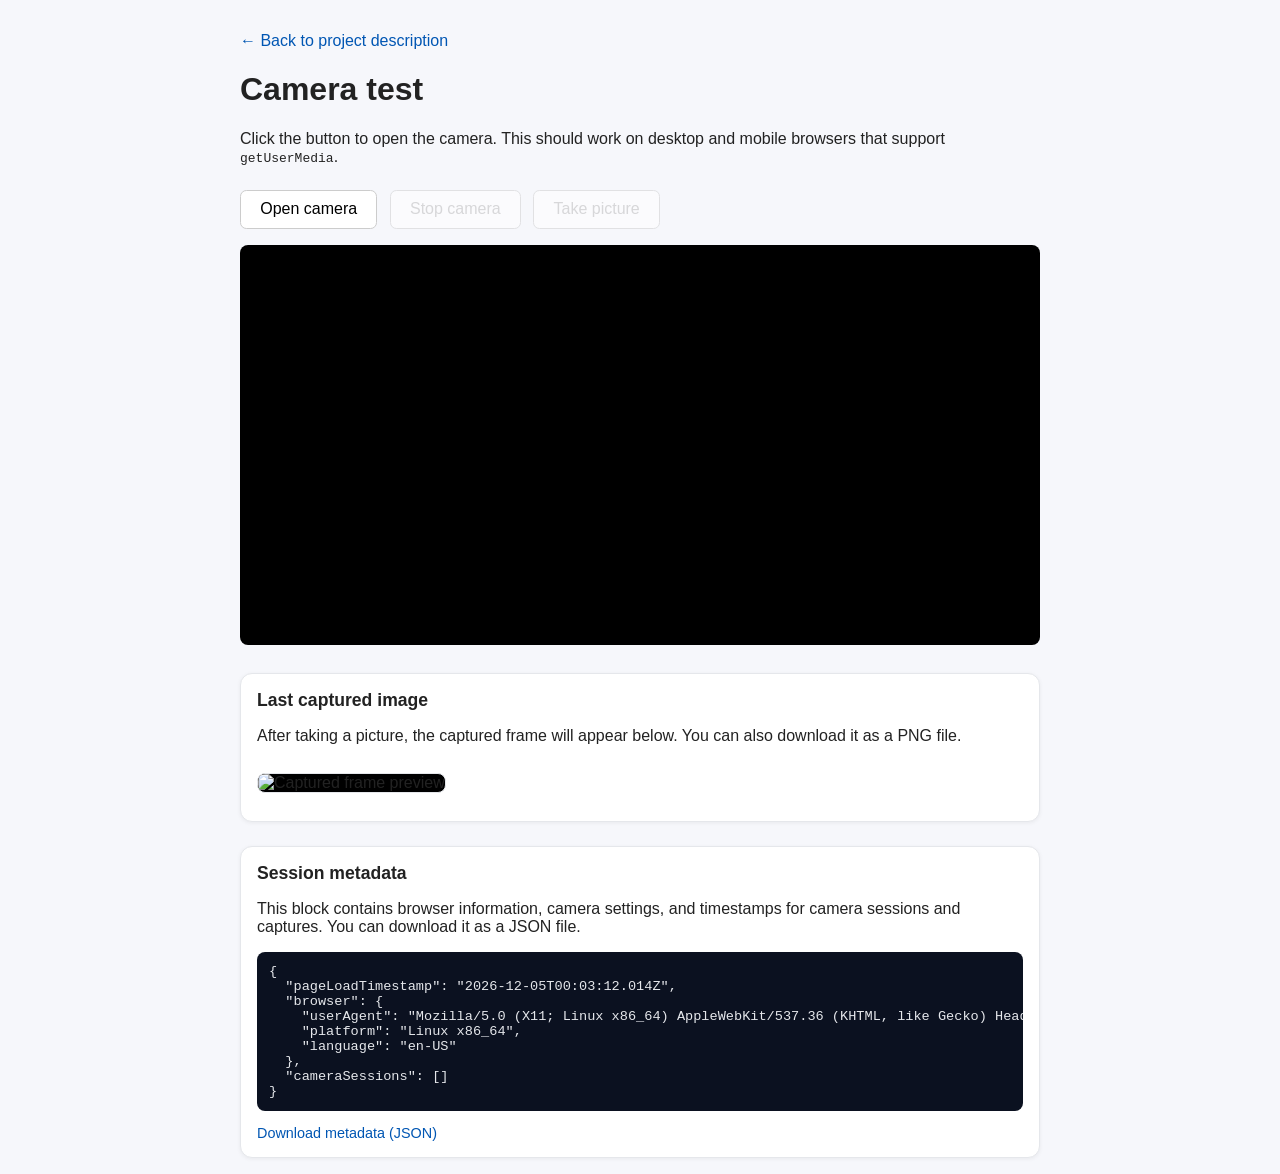
<file: projects/camera-test-demo.html>
<!DOCTYPE html>
<html lang="en">
<head>
    <meta charset="UTF-8" />
    <title>Camera test demo – Arritmic</title>
    <meta name="viewport" content="width=device-width, initial-scale=1.0" />
    <style>
        body {
            font-family: sans-serif;
            max-width: 800px;
            margin: 0 auto;
            padding: 1rem;
            background: #f6f7fb;
            color: #222;
        }
        header {
            margin-bottom: 1rem;
        }
        a {
            color: #0056b3;
            text-decoration: none;
        }
        a:hover {
            text-decoration: underline;
        }
        button {
            padding: 0.6rem 1.2rem;
            font-size: 1rem;
            margin-right: 0.5rem;
            margin-top: 0.5rem;
            border-radius: 0.4rem;
            border: 1px solid #ccc;
            background: #ffffff;
            cursor: pointer;
        }
        button:disabled {
            opacity: 0.5;
            cursor: default;
        }
        video {
            margin-top: 1rem;
            width: 100%;
            max-height: 400px;
            background: #000;
            border-radius: 0.5rem;
        }
        #error {
            margin-top: 1rem;
            color: red;
            white-space: pre-line;
        }
        .section-card {
            margin-top: 1.5rem;
            padding: 1rem;
            background: #ffffff;
            border-radius: 0.75rem;
            box-shadow: 0 1px 4px rgba(0, 0, 0, 0.06);
            border: 1px solid #e5e7eb;
        }
        .section-card h2 {
            margin-top: 0;
            margin-bottom: 0.5rem;
            font-size: 1.1rem;
        }
        #photoPreview {
            margin-top: 0.75rem;
            max-width: 100%;
            border-radius: 0.5rem;
            border: 1px solid #e5e7eb;
            background: #000;
        }
        #metadataPretty {
            margin-top: 0.5rem;
            padding: 0.75rem;
            background: #0b1120;
            color: #e5e7eb;
            border-radius: 0.5rem;
            font-family: "SF Mono", Menlo, Monaco, Consolas, "Liberation Mono", "Courier New", monospace;
            font-size: 0.85rem;
            overflow-x: auto;
        }
        .download-links {
            margin-top: 0.75rem;
            font-size: 0.9rem;
        }
        .download-links a {
            margin-right: 1rem;
        }
        #controls {
            margin-top: 0.75rem;
        }
        /* Hide canvas but keep it in the DOM */
        #captureCanvas {
            display: none;
        }
    </style>
</head>
<body>
    <header>
        <p><a href="camera-test.html">← Back to project description</a></p>
        <h1>Camera test</h1>
    </header>

    <p>
        Click the button to open the camera. This should work on desktop and mobile
        browsers that support <code>getUserMedia</code>.
    </p>

    <div id="controls">
        <button id="startBtn">Open camera</button>
        <button id="stopBtn" disabled>Stop camera</button>
        <button id="captureBtn" disabled>Take picture</button>
    </div>

    <video id="video" autoplay playsinline></video>
    <div id="error"></div>

    <!-- Hidden canvas used for capturing frames -->
    <canvas id="captureCanvas"></canvas>

    <!-- Captured image preview -->
    <div class="section-card">
        <h2>Last captured image</h2>
        <p>
            After taking a picture, the captured frame will appear below. You can also download it as a PNG file.
        </p>
        <img id="photoPreview" alt="Captured frame preview" />
        <div class="download-links">
            <a id="downloadImageLink" href="#" style="display:none;">Download last image (PNG)</a>
        </div>
    </div>

    <!-- Metadata section -->
    <div id="metadataSection" class="section-card">
        <h2>Session metadata</h2>
        <p>
            This block contains browser information, camera settings, and timestamps for camera sessions and captures.
            You can download it as a JSON file.
        </p>
        <pre id="metadataPretty">{}</pre>
        <div class="download-links">
            <a id="downloadJsonLink" href="#" style="display:none;">Download metadata (JSON)</a>
        </div>
    </div>

    <script>
        const startBtn        = document.getElementById('startBtn');
        const stopBtn         = document.getElementById('stopBtn');
        const captureBtn      = document.getElementById('captureBtn');
        const video           = document.getElementById('video');
        const errorDiv        = document.getElementById('error');
        const canvas          = document.getElementById('captureCanvas');
        const photoPreview    = document.getElementById('photoPreview');
        const metadataPretty  = document.getElementById('metadataPretty');
        const downloadJsonLink  = document.getElementById('downloadJsonLink');
        const downloadImageLink = document.getElementById('downloadImageLink');

        let currentStream = null;
        let currentCameraSession = null;
        let metadataJsonUrl = null;
        let lastImageUrl = null;

        // Metadata structure
        const sessionMetadata = {
            pageLoadTimestamp: new Date().toISOString(),
            browser: {
                userAgent: navigator.userAgent,
                platform: navigator.platform,
                language: navigator.language
            },
            cameraSessions: []
        };

        function updateMetadataView() {
            metadataPretty.textContent = JSON.stringify(sessionMetadata, null, 2);

            if (metadataJsonUrl) {
                URL.revokeObjectURL(metadataJsonUrl);
            }
            const blob = new Blob(
                [JSON.stringify(sessionMetadata, null, 2)],
                { type: 'application/json' }
            );
            metadataJsonUrl = URL.createObjectURL(blob);
            downloadJsonLink.href = metadataJsonUrl;
            downloadJsonLink.download = 'camera-metadata-' + Date.now() + '.json';
            downloadJsonLink.style.display = 'inline';
        }

        async function startCamera() {
            errorDiv.textContent = '';

            if (!navigator.mediaDevices || !navigator.mediaDevices.getUserMedia) {
                errorDiv.textContent = 'getUserMedia is not supported in this browser.';
                return;
            }

            const constraints = {
                video: { facingMode: 'environment' },
                audio: false
            };

            try {
                stopCamera(false);

                const stream = await navigator.mediaDevices.getUserMedia(constraints);
                currentStream = stream;
                video.srcObject = stream;

                const videoTrack = stream.getVideoTracks()[0];
                const settings = videoTrack.getSettings ? videoTrack.getSettings() : {};
                const capabilities = videoTrack.getCapabilities ? videoTrack.getCapabilities() : {};

                currentCameraSession = {
                    sessionId: Date.now(),
                    startTimestamp: new Date().toISOString(),
                    trackLabel: videoTrack.label || '(no label)',
                    settings: settings,
                    capabilities: capabilities,
                    captures: []
                };
                sessionMetadata.cameraSessions.push(currentCameraSession);
                updateMetadataView();

                startBtn.disabled = true;
                stopBtn.disabled = false;
                captureBtn.disabled = false;
            } catch (err) {
                console.error(err);
                errorDiv.textContent = 'Could not access the camera:\n' + err.name + ': ' + err.message;
            }
        }

        function stopCamera(clearError = true) {
            if (currentStream) {
                currentStream.getTracks().forEach(track => track.stop());
                if (currentCameraSession) {
                    currentCameraSession.stopTimestamp = new Date().toISOString();
                }
                currentStream = null;
                updateMetadataView();
            }
            video.srcObject = null;
            startBtn.disabled = false;
            stopBtn.disabled = true;
            captureBtn.disabled = true;
            if (clearError) errorDiv.textContent = '';
        }

        function takePicture() {
            if (!currentStream) {
                errorDiv.textContent = 'Camera is not active.';
                return;
            }

            const trackSettings = currentStream.getVideoTracks()[0].getSettings();
            const width  = trackSettings.width  || video.videoWidth  || 640;
            const height = trackSettings.height || video.videoHeight || 480;

            canvas.width = width;
            canvas.height = height;

            const ctx = canvas.getContext('2d');
            ctx.drawImage(video, 0, 0, width, height);

            // Preview as Data URL
            const dataUrl = canvas.toDataURL('image/png');
            photoPreview.src = dataUrl;

            // Downloadable PNG (Blob + object URL)
            if (lastImageUrl) {
                URL.revokeObjectURL(lastImageUrl);
            }
            canvas.toBlob(blob => {
                if (!blob) return;
                lastImageUrl = URL.createObjectURL(blob);
                downloadImageLink.href = lastImageUrl;
                downloadImageLink.download = 'camera-capture-' + Date.now() + '.png';
                downloadImageLink.style.display = 'inline';
            }, 'image/png');

            // Capture metadata
            const captureMetadata = {
                captureTimestamp: new Date().toISOString(),
                imageWidth: width,
                imageHeight: height,
                imageMimeType: 'image/png'
            };

            if (currentCameraSession) {
                currentCameraSession.captures.push(captureMetadata);
            }
            updateMetadataView();
        }

        startBtn.addEventListener('click', startCamera);
        stopBtn.addEventListener('click', () => stopCamera());
        captureBtn.addEventListener('click', takePicture);

        // Initialise metadata view for page load
        updateMetadataView();
    </script>
</body>
</html>
</file>
